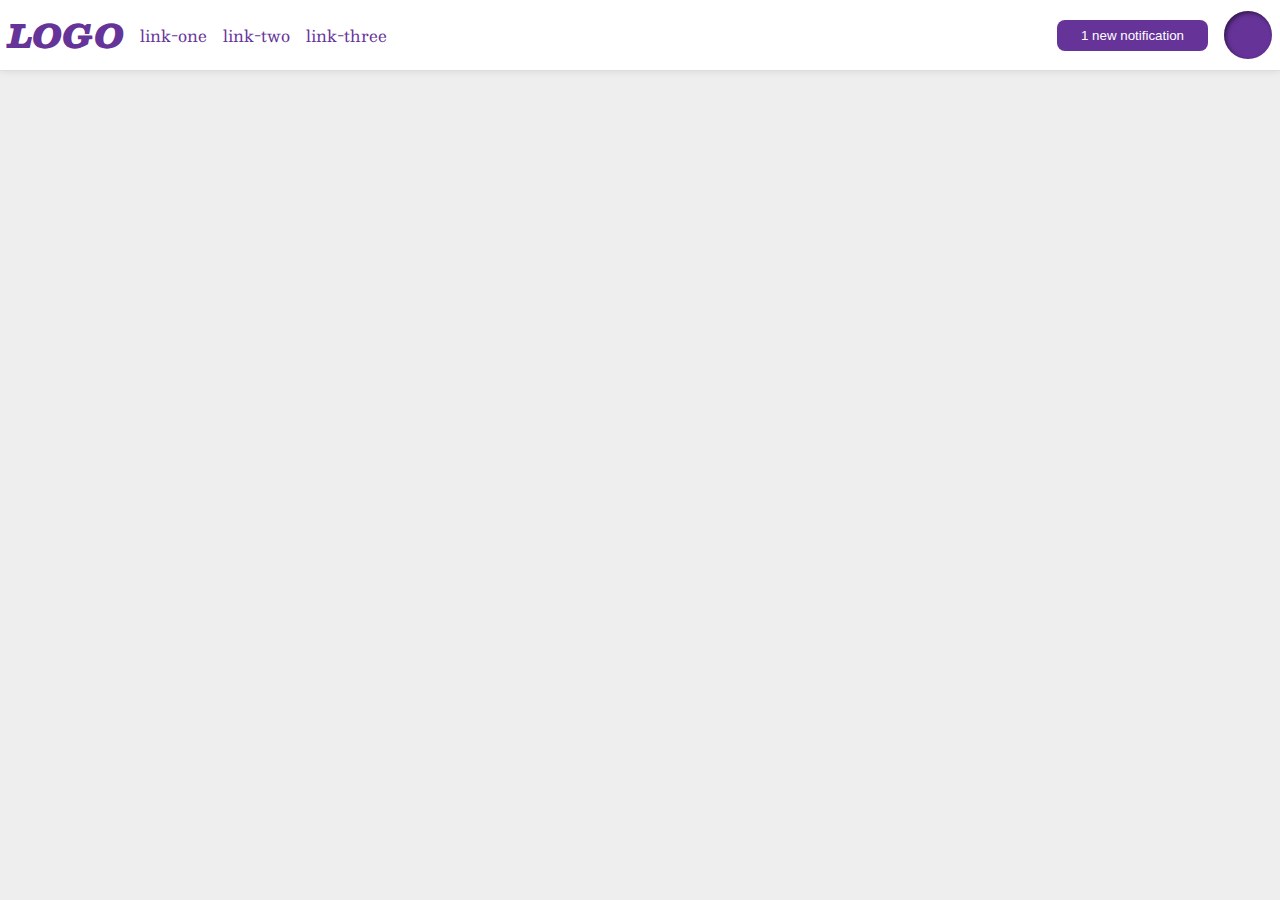
<file: foundations/flex/03-flex-header-2/index.html>
<!DOCTYPE html>
<html lang="en">
  <head>
    <meta charset="UTF-8">
    <meta http-equiv="X-UA-Compatible" content="IE=edge">
    <meta name="viewport" content="width=device-width, initial-scale=1.0">
    <title>Flex Header 2</title>
    <link rel="stylesheet" href="style.css">
  </head>
  <body>
    
    <div class="header">
      <div class="left">
        <div class="logo">
          LOGO
        </div>
        <ul class="links">
          <li><a href="https://google.com">link-one</a></li>
          <li><a href="https://google.com">link-two</a></li>
          <li><a href="https://google.com">link-three</a></li>
        </ul>
      </div>
      <div class="right">
        <button class="notifications">
          1 new notification
        </button>
        <div class="profile-image"></div>
      </div>
    </div>
  </body>
</html>
</file>
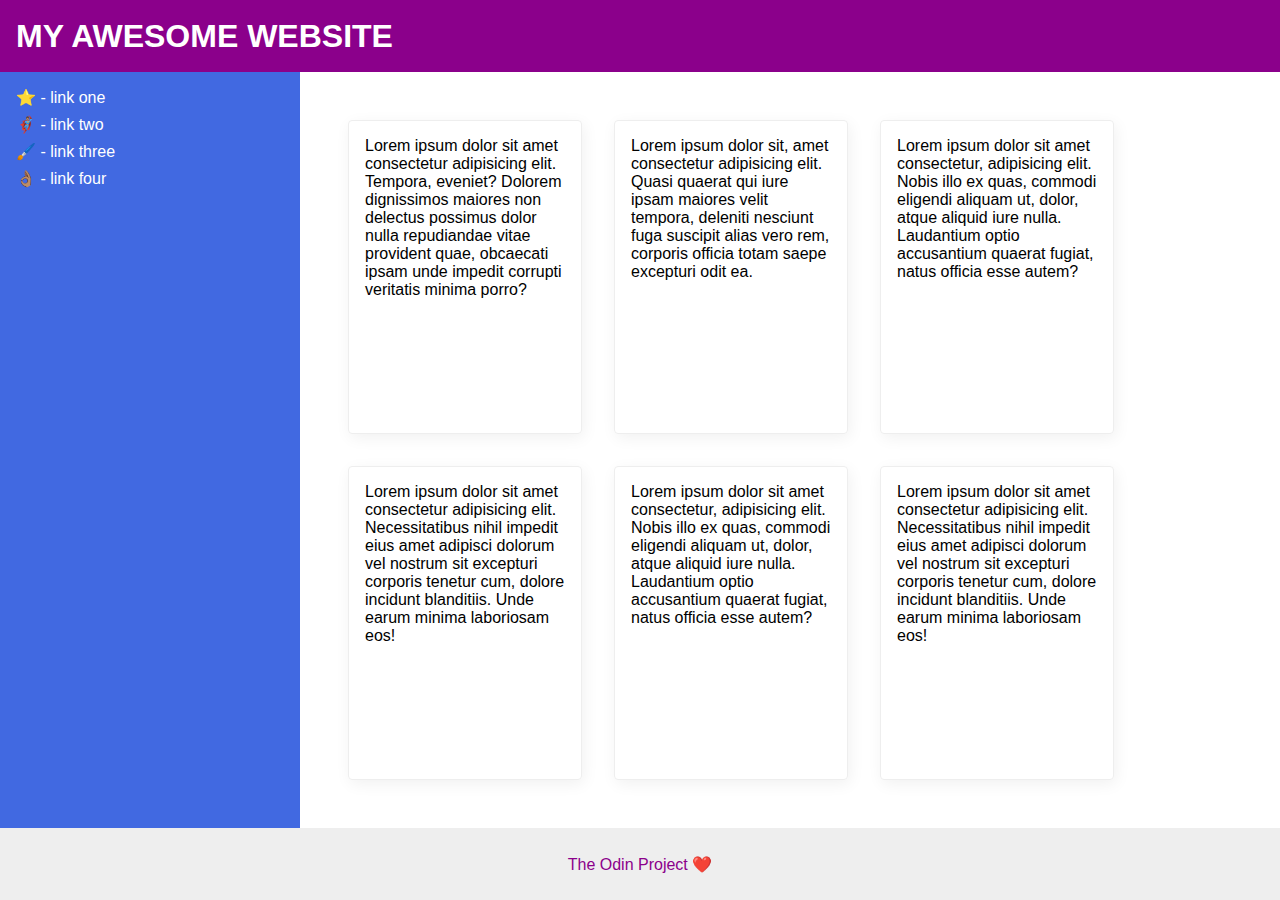
<file: foundations/flex/07-flex-layout-2/index.html>
<!DOCTYPE html>
<html lang="en">
  <head>
    <meta charset="UTF-8">
    <meta http-equiv="X-UA-Compatible" content="IE=edge">
    <meta name="viewport" content="width=device-width, initial-scale=1.0">
    <title>The Holy Grail</title>
    <link rel="stylesheet" href="style.css">
  </head>
  <body>
    <div class="header">
      MY AWESOME WEBSITE
    </div>
    
    <div class="center">
      <div class="sidebar">
        <ul>
          <li><a href="#">⭐ - link one</a></li>
          <li><a href="#">🦸🏽‍♂️ - link two</a></li>
          <li><a href="#">🖌️ - link three</a></li>
          <li><a href="#">👌🏽 - link four</a></li>
        </ul>
      </div>

      <div class="content">
        <div class="card">Lorem ipsum dolor sit amet consectetur adipisicing elit. Tempora, eveniet? Dolorem dignissimos maiores non delectus possimus dolor nulla repudiandae vitae provident quae, obcaecati ipsam unde impedit corrupti veritatis minima porro?</div>
        <div class="card">Lorem ipsum dolor sit, amet consectetur adipisicing elit. Quasi quaerat qui iure ipsam maiores velit tempora, deleniti nesciunt fuga suscipit alias vero rem, corporis officia totam saepe excepturi odit ea.</div>
        <div class="card">Lorem ipsum dolor sit amet consectetur, adipisicing elit. Nobis illo ex quas, commodi eligendi aliquam ut, dolor, atque aliquid iure nulla. Laudantium optio accusantium quaerat fugiat, natus officia esse autem?</div>
        <div class="card">Lorem ipsum dolor sit amet consectetur adipisicing elit. Necessitatibus nihil impedit eius amet adipisci dolorum vel nostrum sit excepturi corporis tenetur cum, dolore incidunt blanditiis. Unde earum minima laboriosam eos!</div>
        <div class="card">Lorem ipsum dolor sit amet consectetur, adipisicing elit. Nobis illo ex quas, commodi eligendi aliquam ut, dolor, atque aliquid iure nulla. Laudantium optio accusantium quaerat fugiat, natus officia esse autem?</div>
        <div class="card">Lorem ipsum dolor sit amet consectetur adipisicing elit. Necessitatibus nihil impedit eius amet adipisci dolorum vel nostrum sit excepturi corporis tenetur cum, dolore incidunt blanditiis. Unde earum minima laboriosam eos!</div>
      </div>
    </div>

    <div class="footer">
      The Odin Project ❤️
    </div>
  </body>
</html>
</file>
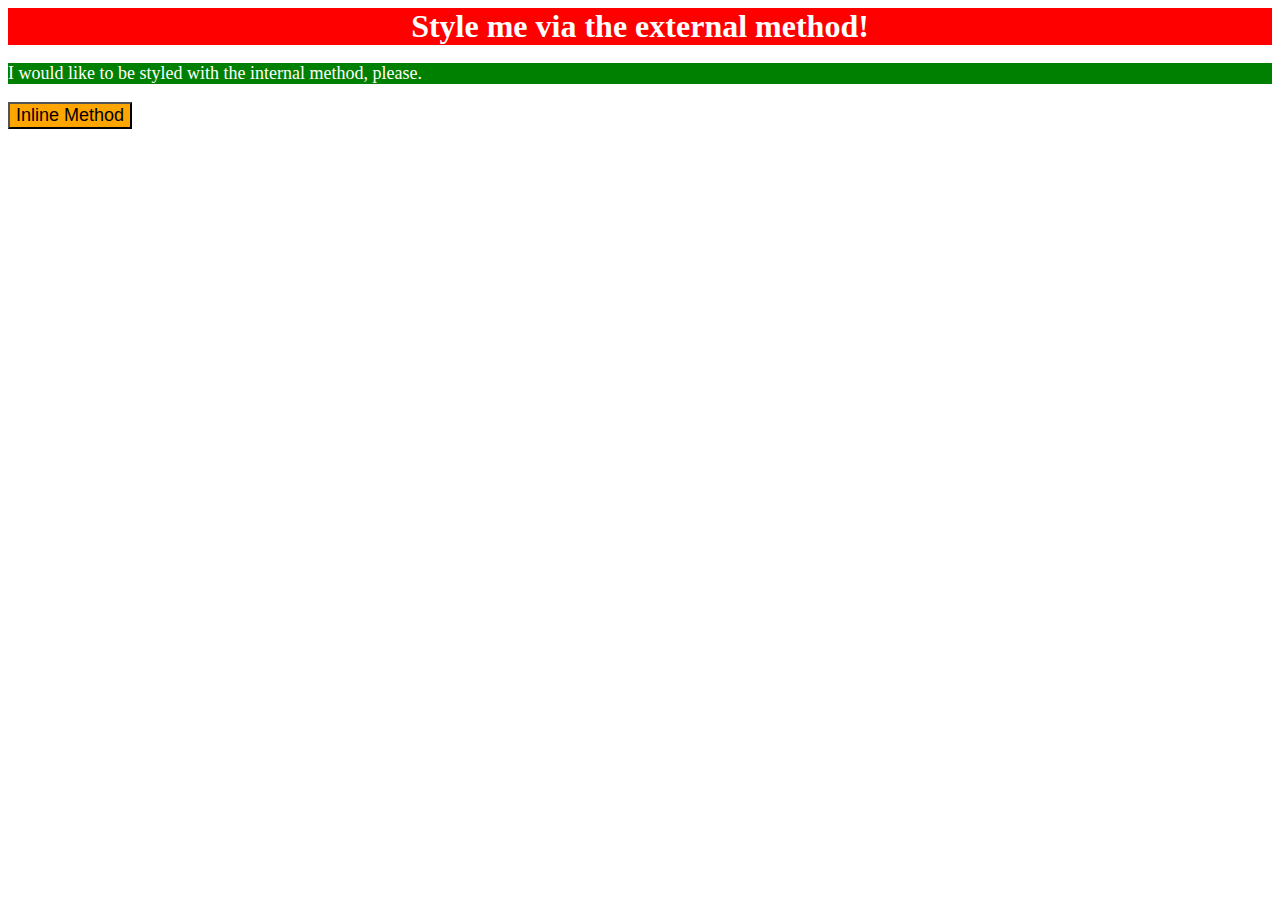
<file: foundations/intro-to-css/01-css-methods/index.html>
<!DOCTYPE html>
<html lang="en">
  <head>
    <!-- External CSS for the div tag -->
    <link rel="stylesheet" href="styles.css">
    <!-- Internal CSS for the p tag -->
    <style>
      p{
        color:white;
        background-color: green;
        font-size: 18px;
      }
    </style>
    <meta charset="UTF-8">
    <meta http-equiv="X-UA-Compatible" content="IE=edge">
    <meta name="viewport" content="width=device-width, initial-scale=1.0">
    <title>Methods for Adding CSS</title>
  </head>
  <body>
    <div>Style me via the external method!</div>
    <p>I would like to be styled with the internal method, please.</p>
    <button style="background-color: orange; font-size: 18px;">Inline Method</button>
  </body>
</html>
</file>
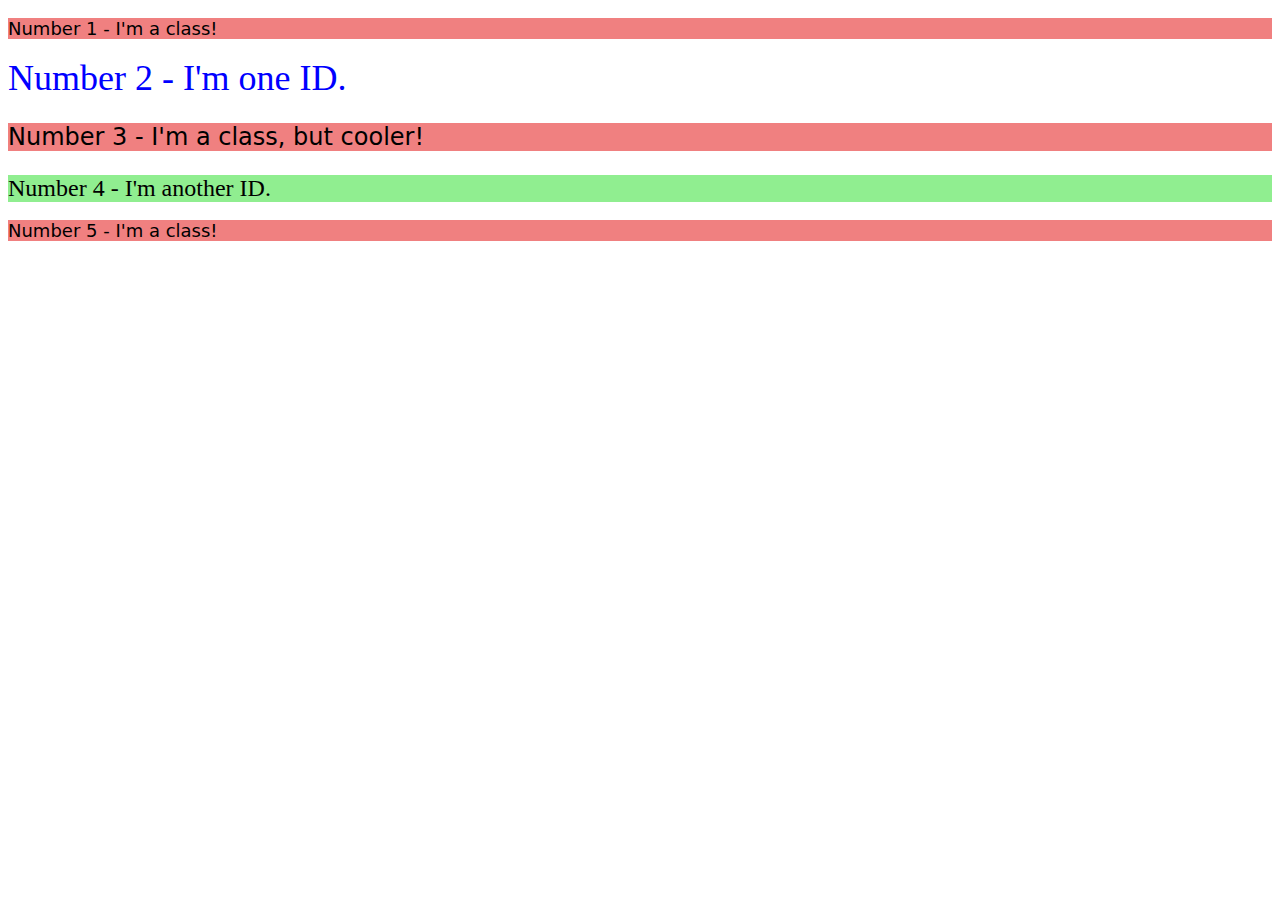
<file: foundations/intro-to-css/02-class-id-selectors/index.html>
<!DOCTYPE html>
<html lang="en">
  <head>
    <meta charset="UTF-8">
    <meta http-equiv="X-UA-Compatible" content="IE=edge">
    <meta name="viewport" content="width=device-width, initial-scale=1.0">
    <title>Class and ID Selectors</title>
    <link rel="stylesheet" href="style.css">
  </head>
  <body>
    <p class="odd">Number 1 - I'm a class!</p>
    <div id="two">Number 2 - I'm one ID.</div>
    <p class="odd bigfont">Number 3 - I'm a class, but cooler!</p>
    <div id="four" class="bigfont">Number 4 - I'm another ID.</div>
    <p class="odd">Number 5 - I'm a class!</p>
  </body>
</html>
</file>
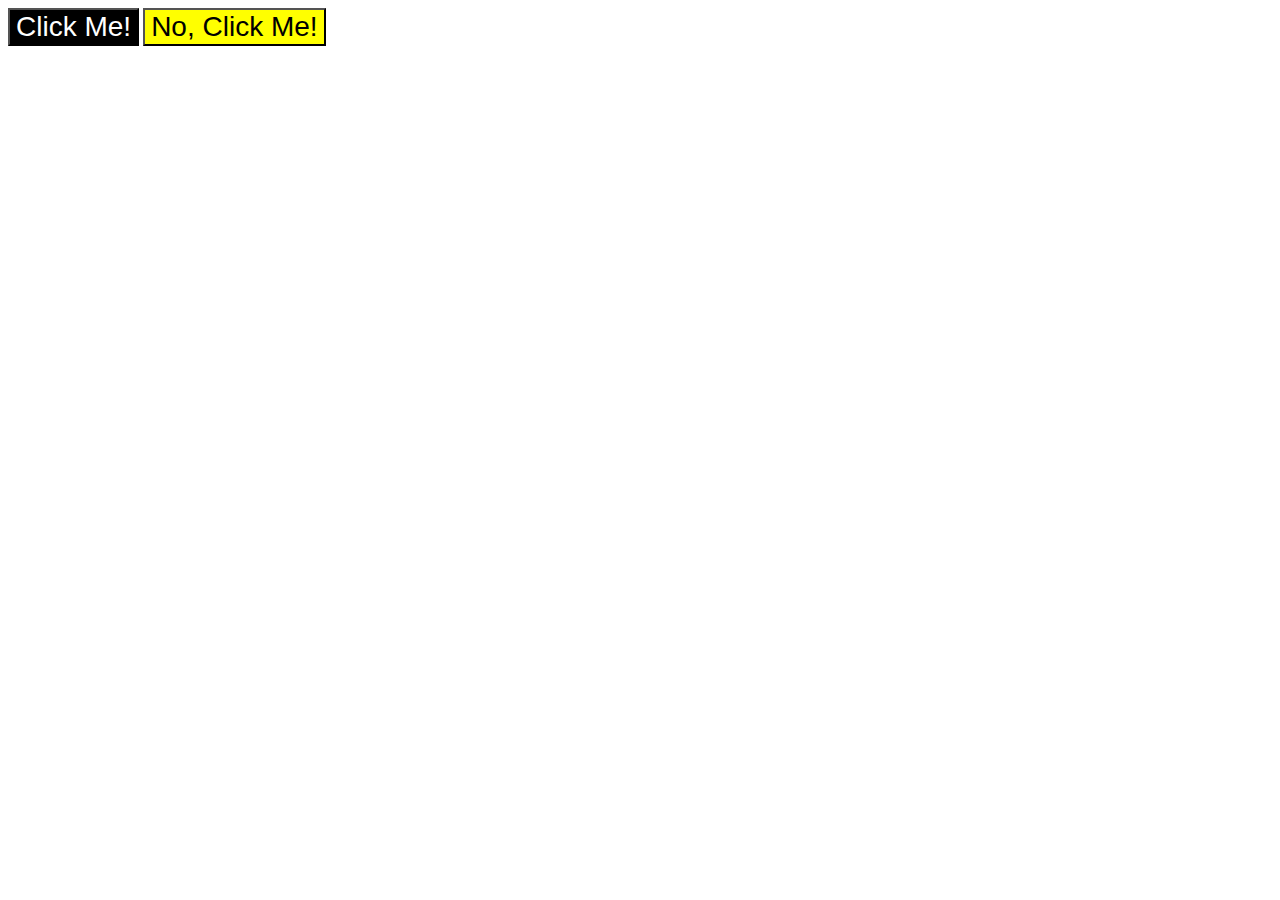
<file: foundations/intro-to-css/03-grouping-selectors/index.html>
<!DOCTYPE html>
<html lang="en">
  <head>
    <meta charset="UTF-8">
    <meta http-equiv="X-UA-Compatible" content="IE=edge">
    <meta name="viewport" content="width=device-width, initial-scale=1.0">
    <title>Grouping Selectors</title>
    <link rel="stylesheet" href="style.css">
  </head>
  <body>
    <button class="click">Click Me!</button>
    <button class="no-click">No, Click Me!</button>
  </body>
</html>
</file>
<file: foundations/flex/03-flex-header-2/style.css>
/* this is some magical font-importing.  
you'll learn about it later. */
@import url('https://fonts.googleapis.com/css2?family=Besley:ital,wght@0,400;1,900&display=swap');

.left{
  display: flex;
  align-items: center;
  gap: 16px;
}

.right{
  display: flex;
  align-items: center;
  gap: 16px;
}

body {
  margin: 0;
  background: #eee;
  font-family: Besley, serif;
}

.header {
  background: white;
  border-bottom: 1px solid #ddd;
  box-shadow: 0 0 8px rgba(0,0,0,.1);
  display: flex;
  justify-content: space-between;
  padding: 8px;
}

.profile-image {
  background: rebeccapurple;
  box-shadow: inset 2px 2px 4px rgba(0,0,0,.5);
  border-radius: 50%;
  width: 48px;
  height: 48px;
}

.logo {
  color: rebeccapurple;
  font-size: 32px;
  font-weight: 900;
  font-style: italic;
}

button {
  border: none;
  border-radius: 8px;
  background: rebeccapurple;
  color: white;
  padding: 8px 24px;
}

a {
  /* this removes the line under our links */
  text-decoration: none;
  color: rebeccapurple;
}

ul {
  list-style-type: none;
  display: flex;
  gap: 16px;
  margin: 0;
  padding: 0;
}
</file>
<file: foundations/flex/07-flex-layout-2/style.css>
body {
  font-family: -apple-system, BlinkMacSystemFont, 'Segoe UI', Roboto, Oxygen, Ubuntu, Cantarell, 'Open Sans', 'Helvetica Neue', sans-serif;
  margin: 0;
  min-height: 100vh;
  display: flex;
  flex-direction: column;
  justify-content: space-between;
}

.header {
  display: flex;
  height: 72px;
  background: darkmagenta;
  color: white;
  font-size: 32px;
  font-weight: 900;
  align-items: center;
  padding-left: 16px;
}

.center{
  display: flex;
  flex: 1;
}

.content{
  display: flex;
  flex-wrap: wrap;
  padding: 48px;
  gap: 32px;
}

.footer {
  display: flex;
  height: 72px;
  background: #eee;
  color: darkmagenta;
  justify-content: center;
  align-items: center;
}

.sidebar {
  width: 300px;
  background: royalblue;
  box-sizing: border-box;
  flex-shrink: 0;
}

.card {
  border: 1px solid #eee;
  box-shadow: 2px 4px 16px rgba(0,0,0,.06);
  border-radius: 4px;
  width: 200px;
  padding: 16px;
}

a {
  /* this removes the line under the links */
  text-decoration: none;
  color: white;
}

ul {
  /* this removes the dots on the list items*/
  list-style-type: none;
  display: flex;
  flex-direction: column;
  gap: 8px;
  margin: 0;
  padding: 16px;
}
</file>
<file: foundations/intro-to-css/01-css-methods/styles.css>
div{
  color:white;
  background-color:red;
  font-size:  32px;
  text-align: center;
  font-weight: bold;
}
</file>
<file: foundations/intro-to-css/02-class-id-selectors/style.css>
.odd{
  background-color: lightcoral;
  font-size: 18px;
  font-family: "DejaVu Sans", sans-serif;
}

.bigfont{
  font-size: 24px;
}

#two{
  color: blue;
  font-size: 36px;
}

#four{
  background-color: lightgreen;
}
</file>
<file: foundations/intro-to-css/03-grouping-selectors/style.css>
.click,
.no-click{
  font-size: 28px;
  font-family: 'Helvetica', 'Times New Roman', sans-serif;
}

.click{
  background-color: black;
  color: white;
}

.no-click{
  background-color: yellow;
  border-color: black;
  color: black;
}
</file>
